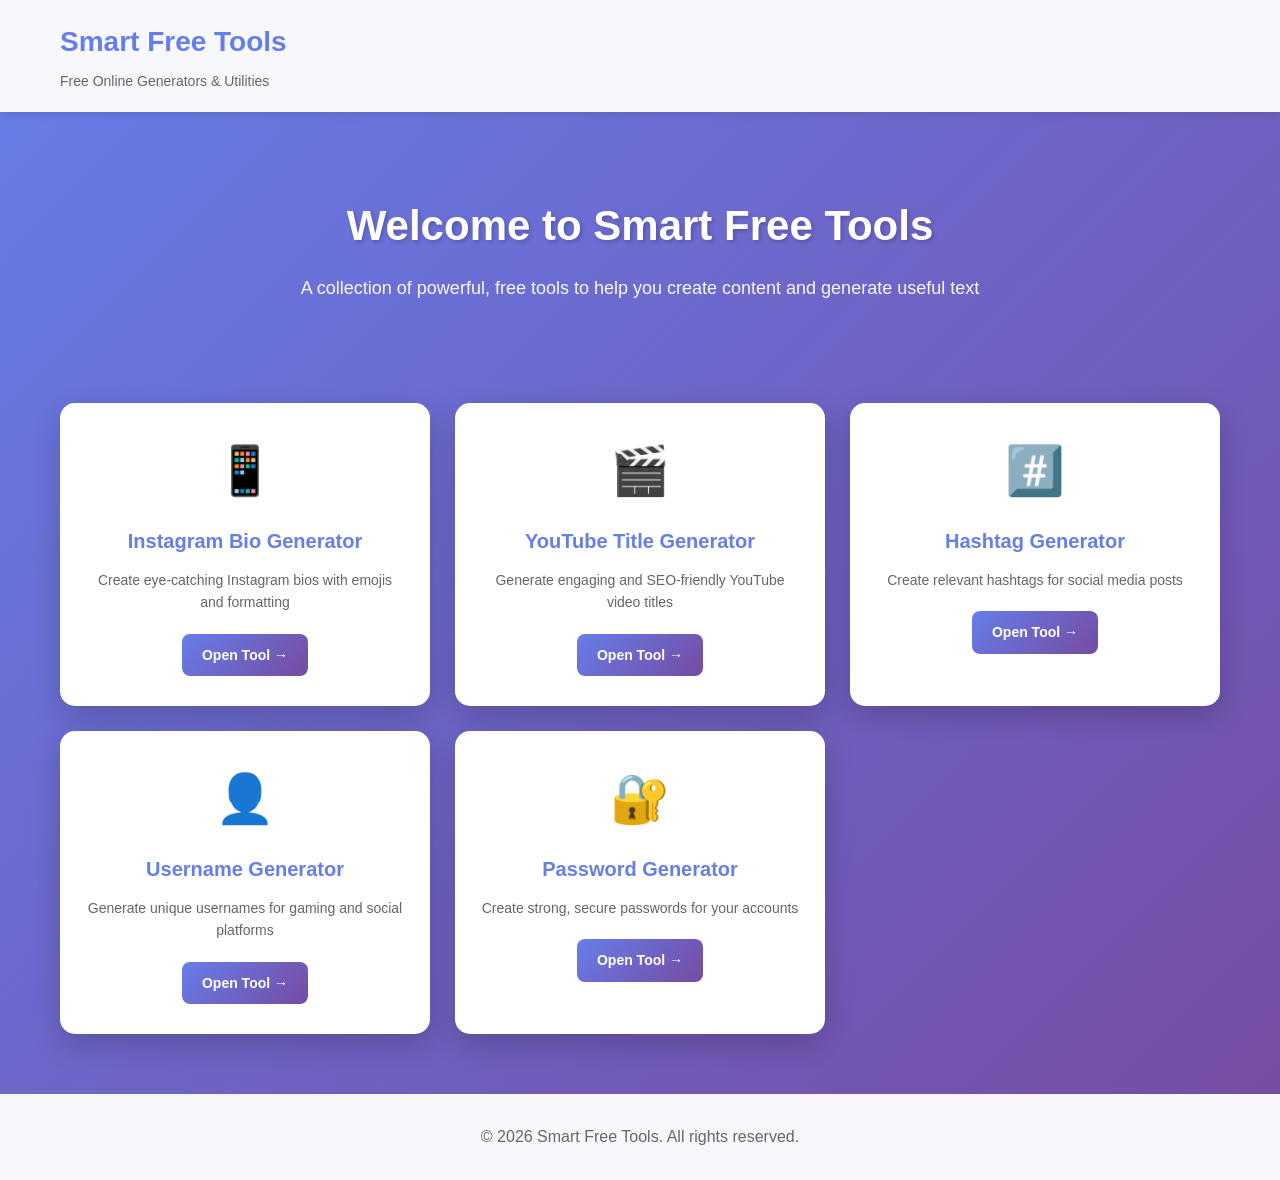
<file: index.html>
<!DOCTYPE html>
<html lang="en">
<head>
    <meta charset="UTF-8">
    <meta name="viewport" content="width=device-width, initial-scale=1.0">
    <title>Smart Free Tools - Online Generators</title>
    <link rel="stylesheet" href="styles.css">
</head>
<body>
    <nav class="navbar">
        <div class="container">
            <h1 class="logo">Smart Free Tools</h1>
            <p class="tagline">Free Online Generators & Utilities</p>
        </div>
    </nav>

    <main class="container">
        <section class="hero">
            <h2>Welcome to Smart Free Tools</h2>
            <p>A collection of powerful, free tools to help you create content and generate useful text</p>
        </section>

        <section class="tools-grid">
            <div class="tool-card">
                <div class="tool-icon">📱</div>
                <h3>Instagram Bio Generator</h3>
                <p>Create eye-catching Instagram bios with emojis and formatting</p>
                <a href="instagram-bio.html" class="btn-link">Open Tool →</a>
            </div>

            <div class="tool-card">
                <div class="tool-icon">🎬</div>
                <h3>YouTube Title Generator</h3>
                <p>Generate engaging and SEO-friendly YouTube video titles</p>
                <a href="youtube-title.html" class="btn-link">Open Tool →</a>
            </div>

            <div class="tool-card">
                <div class="tool-icon">#️⃣</div>
                <h3>Hashtag Generator</h3>
                <p>Create relevant hashtags for social media posts</p>
                <a href="hashtag.html" class="btn-link">Open Tool →</a>
            </div>

            <div class="tool-card">
                <div class="tool-icon">👤</div>
                <h3>Username Generator</h3>
                <p>Generate unique usernames for gaming and social platforms</p>
                <a href="username.html" class="btn-link">Open Tool →</a>
            </div>

            <div class="tool-card">
                <div class="tool-icon">🔐</div>
                <h3>Password Generator</h3>
                <p>Create strong, secure passwords for your accounts</p>
                <a href="password.html" class="btn-link">Open Tool →</a>
            </div>
        </section>
    </main>

    <footer>
        <p>&copy; 2026 Smart Free Tools. All rights reserved.</p>
    </footer>
</body>
</html>
</file>
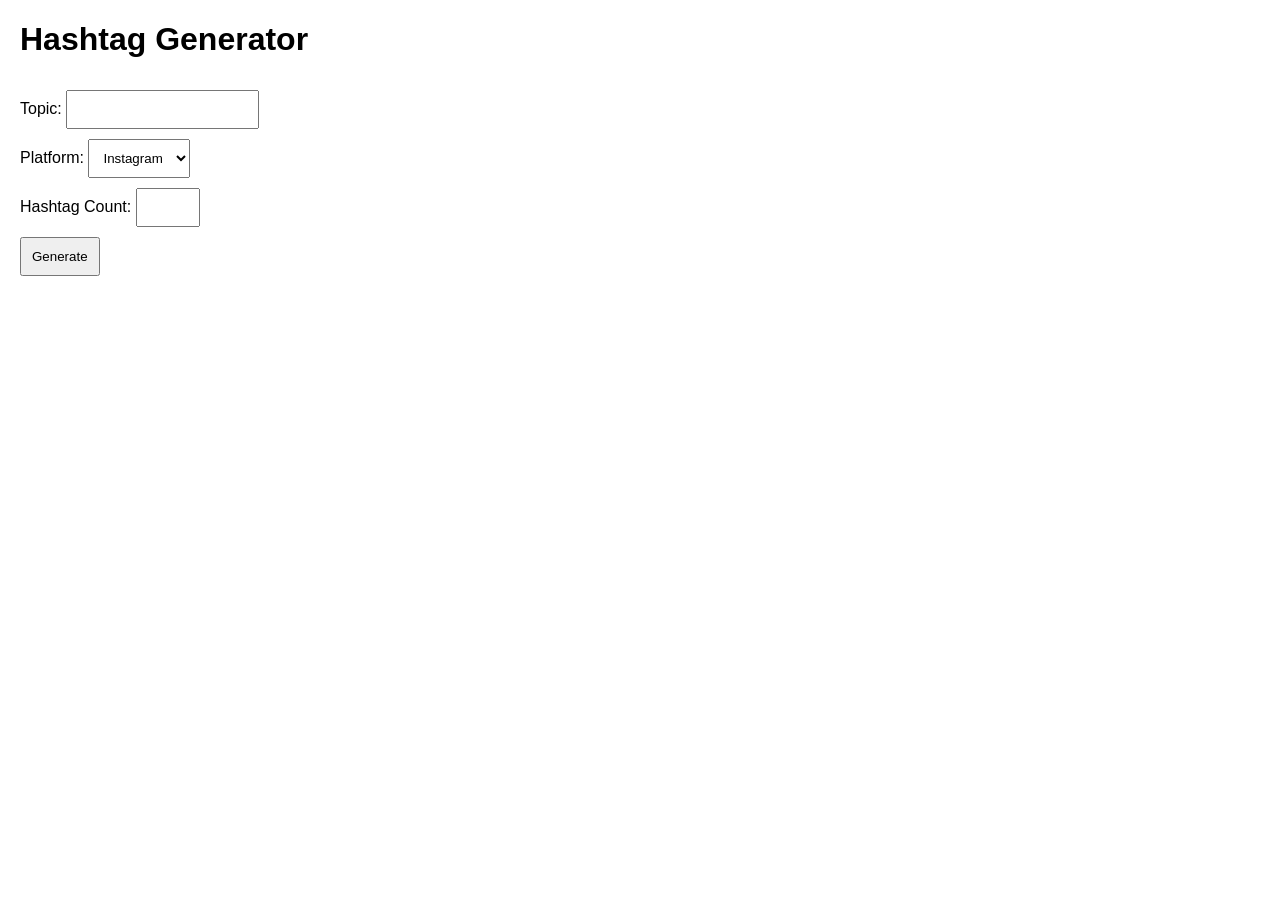
<file: hashtag.html>
<!DOCTYPE html>
<html lang="en">
<head>
    <meta charset="UTF-8">
    <meta name="viewport" content="width=device-width, initial-scale=1.0">
    <title>Hashtag Generator</title>
    <style>
        body { font-family: Arial, sans-serif; margin: 20px; }
        input, select, button { margin-top: 10px; padding: 10px; }
        #result { margin-top: 20px; }
    </style>
</head>
<body>
    <h1>Hashtag Generator</h1>
    <form id="hashtagForm">
        <label for="topic">Topic:</label>
        <input type="text" id="topic" name="topic" required /><br />
        
        <label for="platform">Platform:</label>
        <select id="platform" name="platform" required>
            <option value="Instagram">Instagram</option>
            <option value="Twitter">Twitter</option>
            <option value="Facebook">Facebook</option>
        </select><br />
        
        <label for="count">Hashtag Count:</label>
        <input type="number" id="count" name="count" min="1" max="30" required /><br />
        
        <button type="submit">Generate</button>
    </form>

    <div id="result"></div>

    <script>
        document.getElementById('hashtagForm').addEventListener('submit', function(event) {
            event.preventDefault();

            const topic = document.getElementById('topic').value;
            const platform = document.getElementById('platform').value;
            const count = document.getElementById('count').value;

            const hashtags = generateHashtags(topic, platform, count);
            document.getElementById('result').innerHTML = '<h2>Generated Hashtags:</h2>' + hashtags.join(', ') + '<br /><button onclick="copyToClipboard()">Copy</button>';
        });

        function generateHashtags(topic, platform, count) {
            const hashtags = [];
            for (let i = 0; i < count; i++) {
                hashtags.push(`#${topic}${i + 1}`);
            }
            return hashtags;
        }

        function copyToClipboard() {
            const resultElement = document.getElementById('result');
            const range = document.createRange();
            range.selectNode(resultElement);
            window.getSelection().removeAllRanges();
            window.getSelection().addRange(range);
            document.execCommand('copy');
            window.getSelection().removeAllRanges();
            alert('Hashtags copied to clipboard!');
        }
    </script>
</body>
</html>
</file>
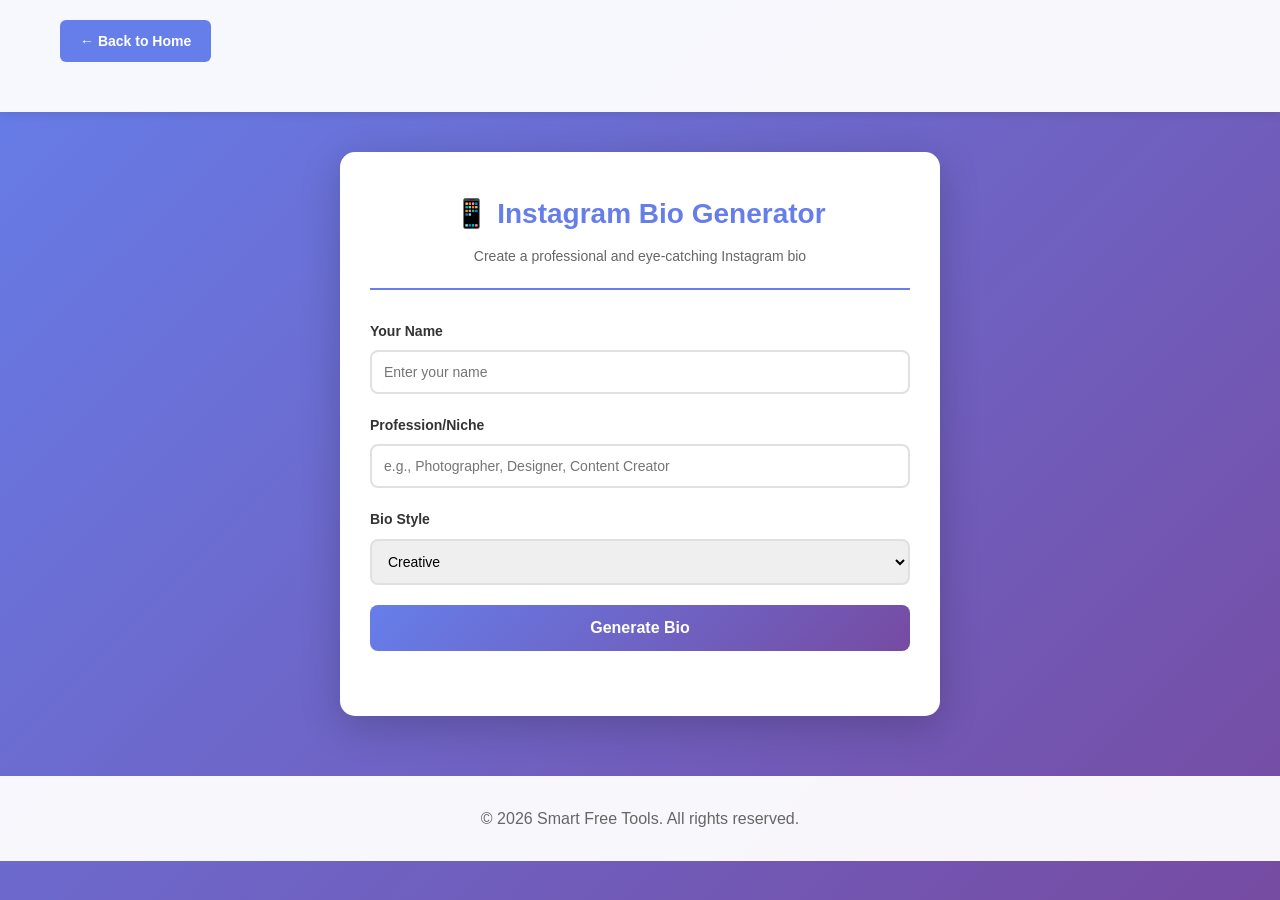
<file: instagram-bio.html>
<!DOCTYPE html>
<html lang="en">
<head>
    <meta charset="UTF-8">
    <meta name="viewport" content="width=device-width, initial-scale=1.0">
    <title>Instagram Bio Generator - Smart Free Tools</title>
    <link rel="stylesheet" href="styles.css">
</head>
<body>
    <nav class="navbar">
        <div class="container">
            <a href="index.html" class="btn-home">← Back to Home</a>
        </div>
    </nav>

    <main class="container">
        <div class="tool-container">
            <div class="tool-header">
                <h1>📱 Instagram Bio Generator</h1>
                <p>Create a professional and eye-catching Instagram bio</p>
            </div>

            <div class="tool-form">
                <div class="form-group">
                    <label for="name">Your Name</label>
                    <input type="text" id="name" placeholder="Enter your name">
                </div>

                <div class="form-group">
                    <label for="profession">Profession/Niche</label>
                    <input type="text" id="profession" placeholder="e.g., Photographer, Designer, Content Creator">
                </div>

                <div class="form-group">
                    <label for="bio-style">Bio Style</label>
                    <select id="bio-style">
                        <option value="creative">Creative</option>
                        <option value="professional">Professional</option>
                        <option value="fun">Fun & Casual</option>
                        <option value="minimal">Minimal</option>
                    </select>
                </div>

                <button class="btn" onclick="generateInstagramBio()">Generate Bio</button>
            </div>

            <div class="result-section" id="result">
                <h3>Generated Bio:</h3>
                <div class="result-box" id="result-text"></div>
                <button class="btn-copy" onclick="copyToClipboard('result-text')">Copy to Clipboard</button>
            </div>
        </div>
    </main>

    <footer>
        <p>&copy; 2026 Smart Free Tools. All rights reserved.</p>
    </footer>

    <script>
        const instagramBios = {
            creative: [
                "✨ {name} | {profession}\n🎨 Creating visual magic\n💡 Inspired by art & design\n🔗 link in bio",
                "🌟 {name} | {profession}\n📸 Capturing moments\n💫 Spreading creativity\n📞 DM for collabs",
                "🎭 {name} | {profession}\n🌈 Artist | Creator | Dreamer\n💼 Available for projects\n✉️ Get in touch"
            ],
            professional: [
                "{name} | {profession}\n📊 Expert in my field\n💼 Available for partnerships\n🔗 LinkedIn in bio",
                "{name}\n{profession} | Specialist\n📧 business@email.com\n🌐 Visit my website",
                "{name} | {profession}\n💻 Strategic partner\n📱 Let's work together\n🎯 Helping brands grow"
            ],
            fun: [
                "🎉 {name} | {profession}\n😄 Fun & creative vibes\n🚀 Making content, spreading joy\n💌 Tag me!",
                "{name} | {profession}\n🌊 Living my best life\n😎 Just vibing\n📸 Check my stories",
                "✨ {name} ✨\n{profession} by day, content creator by night\n😂 Laugh with me\n🎬 Enjoy the chaos"
            ],
            minimal: [
                "{name} | {profession}",
                "{name}\n{profession}",
                "{name} • {profession}\n✨"
            ]
        };

        function generateInstagramBio() {
            const name = document.getElementById('name').value.trim();
            const profession = document.getElementById('profession').value.trim();
            const style = document.getElementById('bio-style').value;

            if (!name || !profession) {
                alert('Please fill in all fields');
                return;
            }

            const bios = instagramBios[style];
            const randomBio = bios[Math.floor(Math.random() * bios.length)];
            const generatedBio = randomBio
                .replace('{name}', name)
                .replace('{profession}', profession);

            document.getElementById('result-text').innerHTML = `<p>${generatedBio.replace(/\n/g, '<br>')}</p>`;
            document.getElementById('result').classList.add('show');
            showNotification('Bio generated successfully!');
        }

        function copyToClipboard(elementId) {
            const element = document.getElementById(elementId);
            const text = element.innerText;
            navigator.clipboard.writeText(text).then(() => {
                showNotification('Copied to clipboard!');
            });
        }

        function showNotification(message) {
            const notification = document.createElement('div');
            notification.className = 'notification';
            notification.textContent = message;
            document.body.appendChild(notification);
            setTimeout(() => notification.remove(), 3000);
        }

        document.querySelectorAll('input').forEach(input => {
            input.addEventListener('keypress', (e) => {
                if (e.key === 'Enter') generateInstagramBio();
            });
        });
    </script>
</body>
</html>
</file>
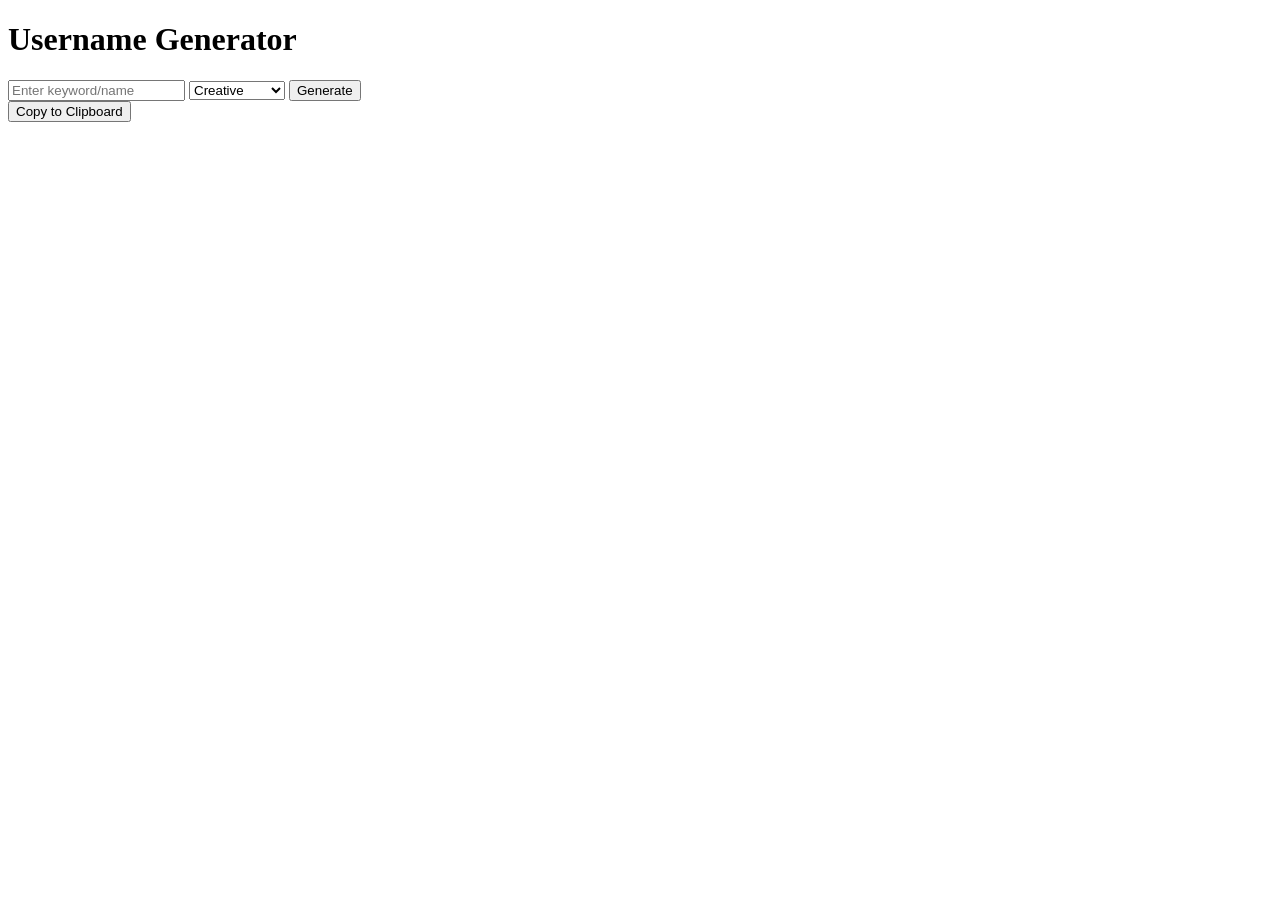
<file: username.html>
<!DOCTYPE html>
<html lang="en">
<head>
    <meta charset="UTF-8">
    <meta name="viewport" content="width=device-width, initial-scale=1.0">
    <title>Username Generator</title>
    <script>
        function generateUsername() {
            const keyword = document.getElementById('keyword').value;
            const style = document.getElementById('style').value;
            const usernames = [];

            // Basic username generation logic based on style
            for (let i = 0; i < 5; i++) {
                let username = keyword;
                if (style === 'creative') {
                    username += '_' + Math.random().toString(36).substring(2, 7);
                } else if (style === 'gaming') {
                    username += '_' + Math.floor(Math.random() * 1000);
                } else if (style === 'professional') {
                    username = keyword.charAt(0).toUpperCase() + keyword.slice(1);
                } else if (style === 'cool') {
                    username = 'xX_' + username + '_Xx';
                } else if (style === 'minimal') {
                    username = username.substring(0, 5);
                }
                usernames.push(username);
            }

            const resultDiv = document.getElementById('result');
            resultDiv.innerHTML = usernames.join('<br>');
        }

        function copyToClipboard() {
            const resultDiv = document.getElementById('result');
            navigator.clipboard.writeText(resultDiv.innerText);
            alert('Usernames copied to clipboard!');
        }
    </script>
</head>
<body>
    <h1>Username Generator</h1>
    <input type="text" id="keyword" placeholder="Enter keyword/name" required>
    <select id="style">
        <option value="creative">Creative</option>
        <option value="gaming">Gaming</option>
        <option value="professional">Professional</option>
        <option value="cool">Cool</option>
        <option value="minimal">Minimal</option>
    </select>
    <button onclick="generateUsername()">Generate</button>
    <div id="result"></div>
    <button onclick="copyToClipboard()">Copy to Clipboard</button>
</body>
</html>
</file>
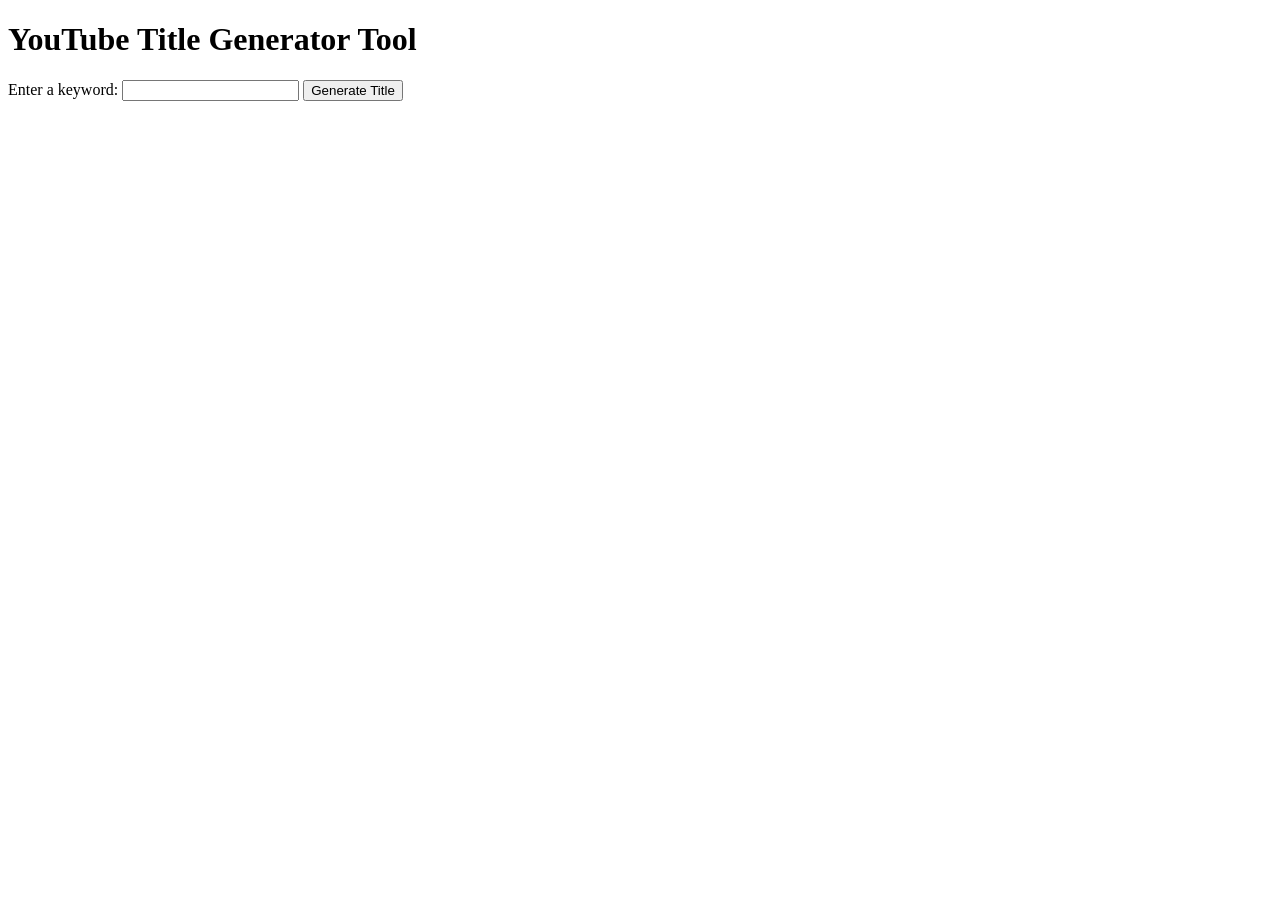
<file: youtube-title.html>
<!DOCTYPE html>
<html lang="en">
<head>
    <meta charset="UTF-8">
    <meta name="viewport" content="width=device-width, initial-scale=1.0">
    <title>YouTube Title Generator</title>
</head>
<body>
    <h1>YouTube Title Generator Tool</h1>
    <form>
        <label for="keyword">Enter a keyword:</label>
        <input type="text" id="keyword" name="keyword" required>
        <button type="submit">Generate Title</button>
    </form>
    <div id="results"></div>
    <script>
        document.querySelector('form').addEventListener('submit', function(event) {
            event.preventDefault();
            const keyword = document.getElementById('keyword').value;
            const titles = [
                `Amazing Video on ${keyword}!`,
                `How to Master ${keyword}!`,
                `The Secret to ${keyword} Revealed!`,
                `Top 10 ${keyword} Tips & Tricks!`,
                `${keyword}: Everything You Need to Know!`
            ];
            document.getElementById('results').innerHTML = titles.join('<br>');
        });
    </script>
</body>
</html>
</file>
<file: styles.css>
* { margin: 0; padding: 0; box-sizing: border-box; }
body { font-family: 'Segoe UI', Tahoma, Geneva, Verdana, sans-serif; line-height: 1.6; color: #333; background: linear-gradient(135deg, #667eea 0%, #764ba2 100%); min-height: 100vh; }
.container { max-width: 1200px; margin: 0 auto; padding: 0 20px; }
.navbar { background: rgba(255, 255, 255, 0.95); box-shadow: 0 2px 10px rgba(0, 0, 0, 0.1); padding: 20px 0; margin-bottom: 40px; }
.navbar .logo { font-size: 28px; font-weight: 700; color: #667eea; margin-bottom: 5px; }
.navbar .tagline { font-size: 14px; color: #666; font-weight: 300; }
.hero { text-align: center; color: white; margin-bottom: 60px; padding: 40px 20px; }
.hero h2 { font-size: 42px; margin-bottom: 15px; text-shadow: 2px 2px 4px rgba(0, 0, 0, 0.2); }
.hero p { font-size: 18px; opacity: 0.95; }
.tools-grid { display: grid; grid-template-columns: repeat(auto-fit, minmax(280px, 1fr)); gap: 25px; margin-bottom: 60px; }
.tool-card { background: white; border-radius: 15px; padding: 30px 25px; box-shadow: 0 10px 30px rgba(0, 0, 0, 0.2); transition: transform 0.3s ease, box-shadow 0.3s ease; text-align: center; }
.tool-card:hover { transform: translateY(-8px); box-shadow: 0 15px 40px rgba(0, 0, 0, 0.3); }
.tool-icon { font-size: 48px; margin-bottom: 15px; display: inline-block; }
.tool-card h3 { color: #667eea; margin-bottom: 12px; font-size: 20px; }
.tool-card p { color: #666; margin-bottom: 20px; font-size: 14px; }
.btn-link { display: inline-block; background: linear-gradient(135deg, #667eea 0%, #764ba2 100%); color: white; padding: 10px 20px; border-radius: 8px; text-decoration: none; font-weight: 600; transition: opacity 0.3s ease; font-size: 14px; }
.btn-link:hover { opacity: 0.9; }
footer { background: rgba(255, 255, 255, 0.95); text-align: center; padding: 30px 0; color: #666; margin-top: 60px; }
.tool-container { max-width: 600px; margin: 40px auto; background: white; border-radius: 15px; padding: 40px 30px; box-shadow: 0 10px 40px rgba(0, 0, 0, 0.2); }
.tool-header { text-align: center; margin-bottom: 30px; padding-bottom: 20px; border-bottom: 2px solid #667eea; }
.tool-header h1 { color: #667eea; font-size: 28px; margin-bottom: 8px; }
.tool-header p { color: #666; font-size: 14px; }
.tool-form { margin-bottom: 25px; }
.form-group { margin-bottom: 20px; }
.form-group label { display: block; margin-bottom: 8px; color: #333; font-weight: 600; font-size: 14px; }
.form-group input, .form-group textarea, .form-group select { width: 100%; padding: 12px; border: 2px solid #e0e0e0; border-radius: 8px; font-size: 14px; font-family: inherit; transition: border-color 0.3s ease; }
.form-group input:focus, .form-group textarea:focus, .form-group select:focus { outline: none; border-color: #667eea; box-shadow: 0 0 0 3px rgba(102, 126, 234, 0.1); }
.form-group textarea { resize: vertical; min-height: 100px; }
.btn { width: 100%; padding: 14px; background: linear-gradient(135deg, #667eea 0%, #764ba2 100%); color: white; border: none; border-radius: 8px; font-size: 16px; font-weight: 600; cursor: pointer; transition: opacity 0.3s ease, transform 0.2s ease; }
.btn:hover { opacity: 0.9; }
.btn:active { transform: scale(0.98); }
.btn:disabled { opacity: 0.6; cursor: not-allowed; }
.result-section { background: #f5f5f5; border-radius: 10px; padding: 20px; border: 2px solid #e0e0e0; display: none; }
.result-section.show { display: block; animation: slideIn 0.3s ease; }
@keyframes slideIn { from { opacity: 0; transform: translateY(10px); } to { opacity: 1; transform: translateY(0); } }
.result-section h3 { color: #667eea; margin-bottom: 15px; font-size: 16px; }
.result-box { background: white; border: 2px solid #667eea; border-radius: 8px; padding: 15px; margin-bottom: 15px; word-wrap: break-word; max-height: 300px; overflow-y: auto; }
.result-box p { color: #333; margin: 8px 0; font-size: 14px; line-height: 1.5; }
.btn-copy { width: 100%; padding: 10px; background: #667eea; color: white; border: none; border-radius: 6px; font-size: 14px; font-weight: 600; cursor: pointer; transition: opacity 0.3s ease; }
.btn-copy:hover { opacity: 0.9; }
.btn-home { display: inline-block; background: #667eea; color: white; padding: 10px 20px; border-radius: 6px; text-decoration: none; font-weight: 600; font-size: 14px; margin-bottom: 30px; transition: opacity 0.3s ease; }
.btn-home:hover { opacity: 0.9; }
.notification { position: fixed; top: 20px; right: 20px; background: #4caf50; color: white; padding: 15px 20px; border-radius: 8px; box-shadow: 0 5px 15px rgba(0, 0, 0, 0.2); animation: slideInRight 0.3s ease; z-index: 1000; }
@keyframes slideInRight { from { transform: translateX(400px); opacity: 0; } to { transform: translateX(0); opacity: 1; } }
@media (max-width: 768px) { .hero h2 { font-size: 32px; } .hero p { font-size: 16px; } .tools-grid { grid-template-columns: 1fr; gap: 20px; } .tool-container { margin: 20px 0; padding: 25px 20px; border-radius: 12px; } .tool-header h1 { font-size: 24px; } .navbar .logo { font-size: 24px; } .notification { right: 10px; left: 10px; width: auto; } }
@media (max-width: 480px) { .container { padding: 0 15px; } .tool-container { padding: 20px 15px; } .hero h2 { font-size: 26px; } .tool-header h1 { font-size: 22px; } }
</file>
